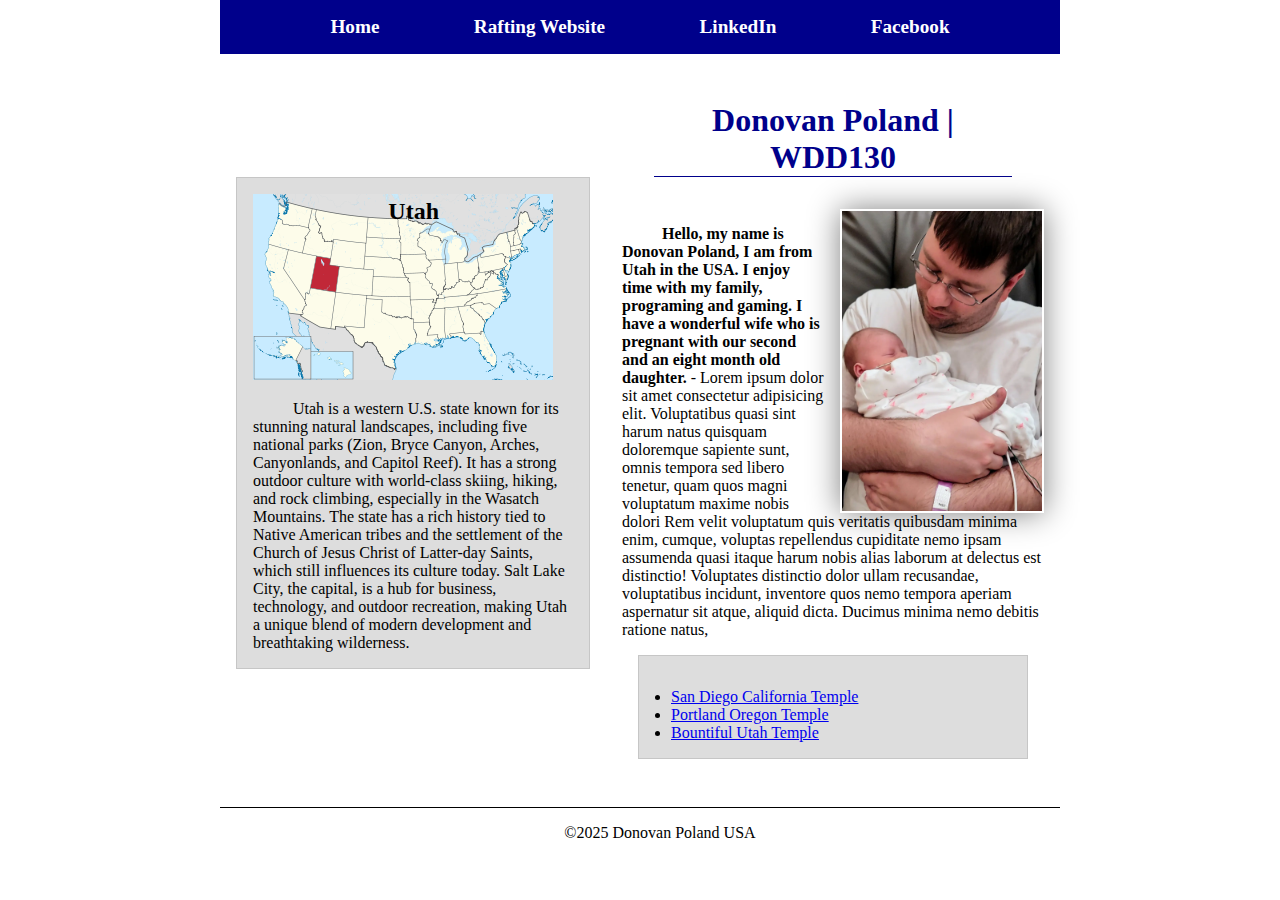
<file: index.html>
<!DOCTYPE html>
<html lang="en-US">
    <head>
        <meta charset="utf-8">
        <meta name="viewport" content="width=device-width,initial-scale=1.0">
        <title>Donovan Poland | WDD 130</title>
        <meta name="description" content="My name is Donovan, I am taking WDD130 and the purpose,
         of this page is to display my new found skills.">
        <meta name="author" content="Donovan Poland">
        <link rel="stylesheet" href="styles/styles.css">
    </head>
    <body>
        <header>
            <nav>
                <a href="#">Home</a>
                <a href="wwr/about.html">Rafting Website</a>
                <a href="https://linkedin.com" target="_blank">LinkedIn</a>
                <a href="https://facebook.com" target="_blank">Facebook</a>
            </nav>
        </header>
        <div class="grid">
            <main>
                <section>
                    <h1>Donovan Poland | WDD130</h1>
                    <img src="images/profile.webp" alt="Donovan Poland" width="200">
                    <p><strong>Hello, my name is Donovan Poland, I am from Utah in the USA. I enjoy time with my family, programing and gaming.
                    I have a wonderful wife who is pregnant with our second and an eight month old daughter.</strong> -
                    Lorem ipsum dolor sit amet consectetur adipisicing elit. Voluptatibus quasi sint harum natus quisquam doloremque sapiente sunt,
                    omnis tempora sed libero tenetur, quam quos magni voluptatum maxime nobis dolori
                    Rem velit voluptatum quis veritatis quibusdam minima enim, cumque, voluptas repellendus cupiditate nemo ipsam assumenda 
                    quasi itaque harum nobis alias laborum at delectus est distinctio! Voluptates distinctio dolor ullam recusandae,
                    voluptatibus incidunt, inventore quos nemo tempora aperiam aspernatur sit atque, aliquid dicta. Ducimus minima nemo debitis ratione natus,
                    </p>
                </section>
                <section>
                    <!-- placeholder for an h2 Favorite Utah Temples-->
                    <ul class="box indent">
                        <li>
                            <a href="https://www.churchofjesuschrist.org/temples/details/san-diego-california-temple?lang=eng" target="_blank">San Diego California Temple</a>
                        </li>
                        <li>
                            <a href="https://www.churchofjesuschrist.org/temples/details/portland-oregon-temple?lang=eng" target="_blank">Portland Oregon Temple</a>
                        </li>
                        <li>
                            <a href="https://www.churchofjesuschrist.org/temples/details/bountiful-utah-temple?lang=eng" target="_blank">Bountiful Utah Temple</a>
                        </li>
                    </ul>
                </section>
            </main>
            <aside class="box">
                <h2>Utah</h2>
                <img src="images/Utah_in_United_States.png" alt="Utah in the USA">
                <p>Utah is a western U.S. state known for its stunning natural landscapes, including five national parks (Zion, Bryce Canyon, Arches, Canyonlands, and Capitol Reef).
                    It has a strong outdoor culture with world-class skiing, hiking, and rock climbing, especially in the Wasatch Mountains.
                    The state has a rich history tied to Native American tribes and the settlement of the Church of Jesus Christ of Latter-day Saints, which still influences its culture today.
                    Salt Lake City, the capital, is a hub for business, technology, and outdoor recreation, making Utah a unique blend of modern development and breathtaking wilderness.
                </p>
            </aside>
        </div>
        <footer>
            <p>&copy;2025 Donovan Poland USA</p>
        </footer>
    </body>
    <!--Last edit 01/18/2025-->
</html>
</file>
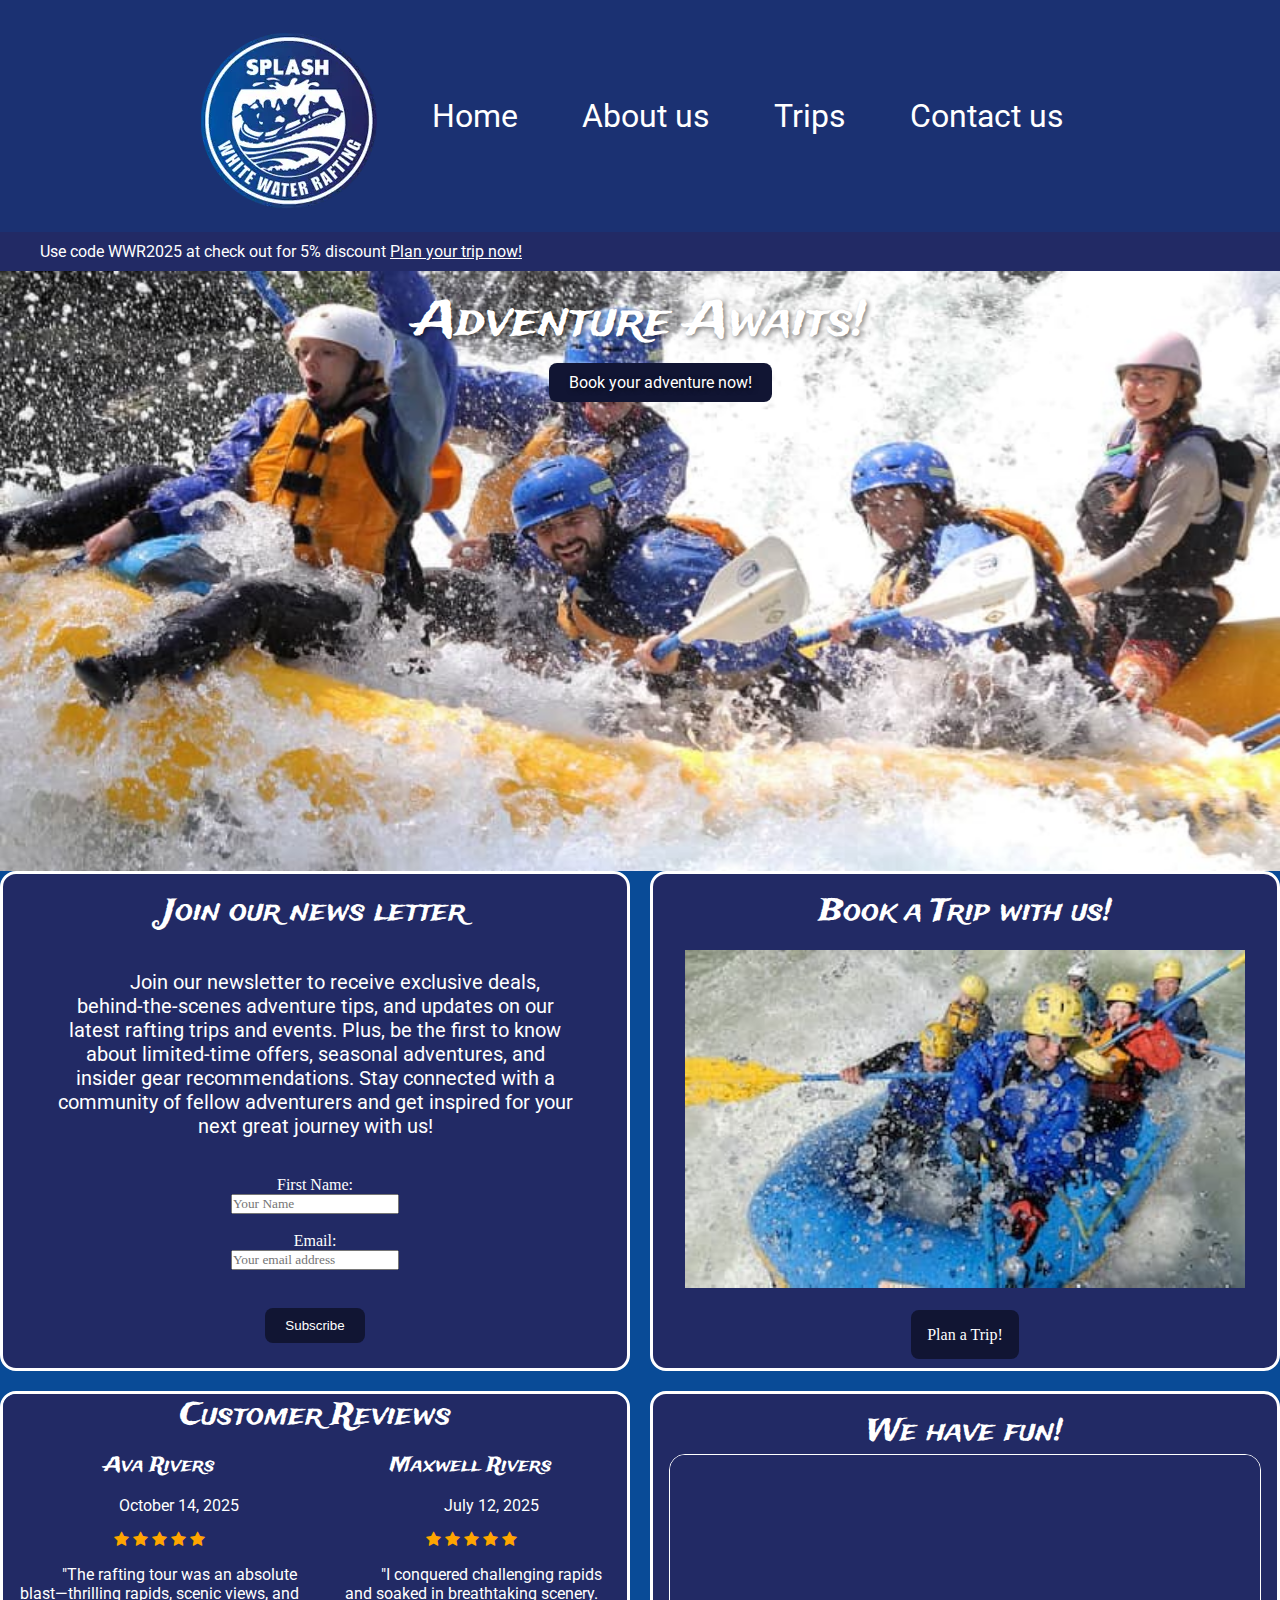
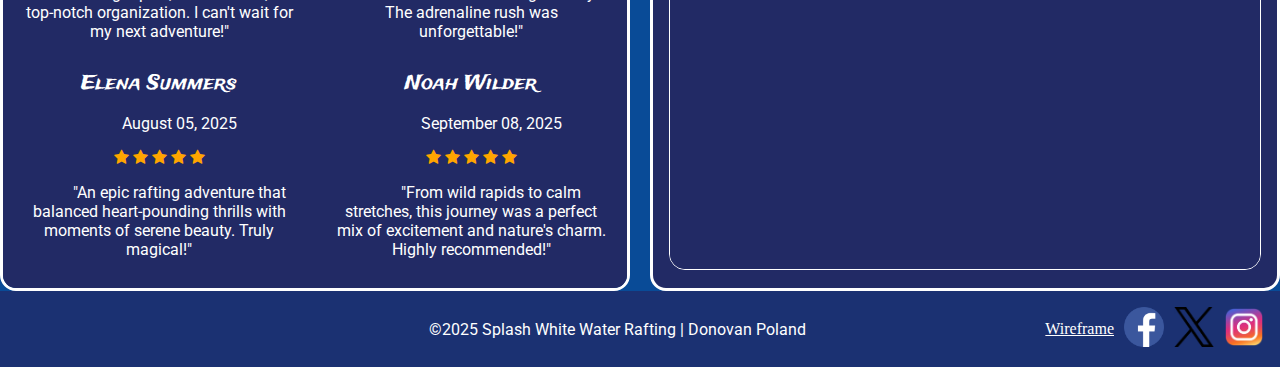
<file: wwr/index.html>
<!DOCTYPE html>
<html lang="en">
<head>
    <meta charset="UTF-8">
    <meta name="viewport" content="width=device-width, initial-scale=1.0">
    <link rel="preconnect" href="https://fonts.googleapis.com">
    <link rel="preconnect" href="https://fonts.gstatic.com" crossorigin>
    <link rel="stylesheet" href="https://cdnjs.cloudflare.com/ajax/libs/font-awesome/4.7.0/css/font-awesome.min.css">
    <link href="https://fonts.googleapis.com/css2?family=Roboto:ital,wght@0,100..900;1,100..900&family=Trade+Winds&display=swap" rel="stylesheet">
    <title>Home | &copy;Splash White Water Rafting</title>
    <meta name="description" content="Welcome to &copy;Splash White Water Rafting">
    <meta name="author" content="Donovan Poland">
    <link rel="stylesheet" href="styles/rafting.css">
</head>
<body>
    <header>
        <div class="navbar">
            <img src="images/z-splash.webp" alt="logo" class="logo">
            <nav>
                    <a href="index.html">Home</a>
                    <a href="about.html">About us</a>
                    <a href="trips.html">Trips</a>
                    <a href="contact.html">Contact us</a>
            </nav>
        </div> <!-- end navbar div-->
    </header>
    <main class="grid">
        <div class="banner">
            <p class="promotion">Use code WWR2025 at check out for 5% discount <a href="trips.html">Plan your trip now!</a></p>
        </div>
        <section class="hero">
            <h1>Adventure Awaits!</h1>
            <img src="images/home_hero.jpg" alt="Adventure Awaits">
            <p><a class="button" href="trips.html">Book your adventure now!</a></p>
        </section>
        <div class="grid2">
            <section class="news_letter">
                <h2>Join our news letter</h2>
                <form>
                    <p>Join our newsletter to receive exclusive deals, 
                        behind-the-scenes adventure tips, and updates on our latest 
                        rafting trips and events. Plus, be the first to know about 
                        limited-time offers, seasonal adventures, and insider gear 
                        recommendations. Stay connected with a community of fellow 
                        adventurers and get inspired for your next great journey with us!</p><br>
                    <label for="fullname">First Name:</label>
                    <input type="text" id="fullname" name="fullname" placeholder="Your Name"><br>
                    <label for="useremail">Email:</label>
                    <input type="email" id="useremail" name="useremail" placeholder="Your email address"><br>
                    <button type="submit">Subscribe</button>
                </form>
            </section>
            <section class="book_trip">
                <h2>Book a Trip with us!</h2> <!--Call to action-->
                <img src="images/trip.jpg" alt="img"><br><br>
                <a href="trips.html" class="button">Plan a Trip!</a>
            </section>
            <section class="reviews">
                <h2>Customer Reviews</h2>
                <article class="review">
                        <h3>Ava Rivers</h3>
                        <p>October 14, 2025</p>
                    <div class="stars">
                        <span class="fa fa-star checked"></span>
                        <span class="fa fa-star checked"></span>
                        <span class="fa fa-star checked"></span>
                        <span class="fa fa-star checked"></span>
                        <span class="fa fa-star checked"></span>
                    </div>
                    <p>"The rafting tour was an absolute blast—thrilling rapids, scenic views, 
                        and top-notch organization. I can't wait for my next adventure!"</p>
                </article>
                <article class="review">
                    <h3>Maxwell Rivers</h3>
                    <p>July 12, 2025</p>
                    <div class="stars">
                        <span class="fa fa-star checked"></span>
                        <span class="fa fa-star checked"></span>
                        <span class="fa fa-star checked"></span>
                        <span class="fa fa-star checked"></span>
                        <span class="fa fa-star checked"></span>
                    </div>
                    <p>"I conquered challenging rapids and soaked in breathtaking scenery. 
                        The adrenaline rush was unforgettable!"</p>
                </article>
                <article class="review">
                    <h3>Elena Summers</h3>
                    <p>August 05, 2025</p>
                    <div class="stars">
                        <span class="fa fa-star checked"></span>
                        <span class="fa fa-star checked"></span>
                        <span class="fa fa-star checked"></span>
                        <span class="fa fa-star checked"></span>
                        <span class="fa fa-star checked"></span>
                    </div>
                    <p>"An epic rafting adventure that balanced heart-pounding thrills with 
                        moments of serene beauty. Truly magical!"</p>
                </article>
                <article class="review">
                    <h3>Noah Wilder</h3>
                    <p>September 08, 2025</p>
                    <div class="stars">
                        <span class="fa fa-star checked"></span>
                        <span class="fa fa-star checked"></span>
                        <span class="fa fa-star checked"></span>
                        <span class="fa fa-star checked"></span>
                        <span class="fa fa-star checked"></span>
                    </div>
                    <p>"From wild rapids to calm stretches, this journey was a perfect mix
                         of excitement and nature's charm. Highly recommended!"</p>
                </article>
            </section>
            <section class="container">
                <h2>We have fun!</h2>
                <div class="slider-wrapper">
                    <div class="slider">
                        <img id="slide1" src="images/img1.jpg" alt="img1" >
                        <img id="slide2" src="images/img2.jpg" alt="img2" >
                        <img id="slide3" src="images/img3.jpg" alt="img3" >
                    </div>
                </div>
            </section>
        </div> <!--grid2 div end-->
    </main>
    <footer>
        <div class="footnav">
            <p>&copy;2025 Splash White Water Rafting | Donovan Poland</p>
            <div class="social-links">
                <a href="/wwr/images/home_wireframe.PNG" target=”_blank”>Wireframe</a>
                <a href="https://www.facebook.com"><img src="images/facebook_logo.webp" alt="Facebook"></a>
                <a href="https://www.x.com"><img src="images/x_logo.avif" alt="X"></a>
                <a href="https://www.instagram.com/"><img src="images/instagram_logo.webp" alt="Instagram"></a>
            </div> <!-- end social-links div-->
        </div> <!-- end footnav div-->    
    </footer>

</body>
</html>
</file>
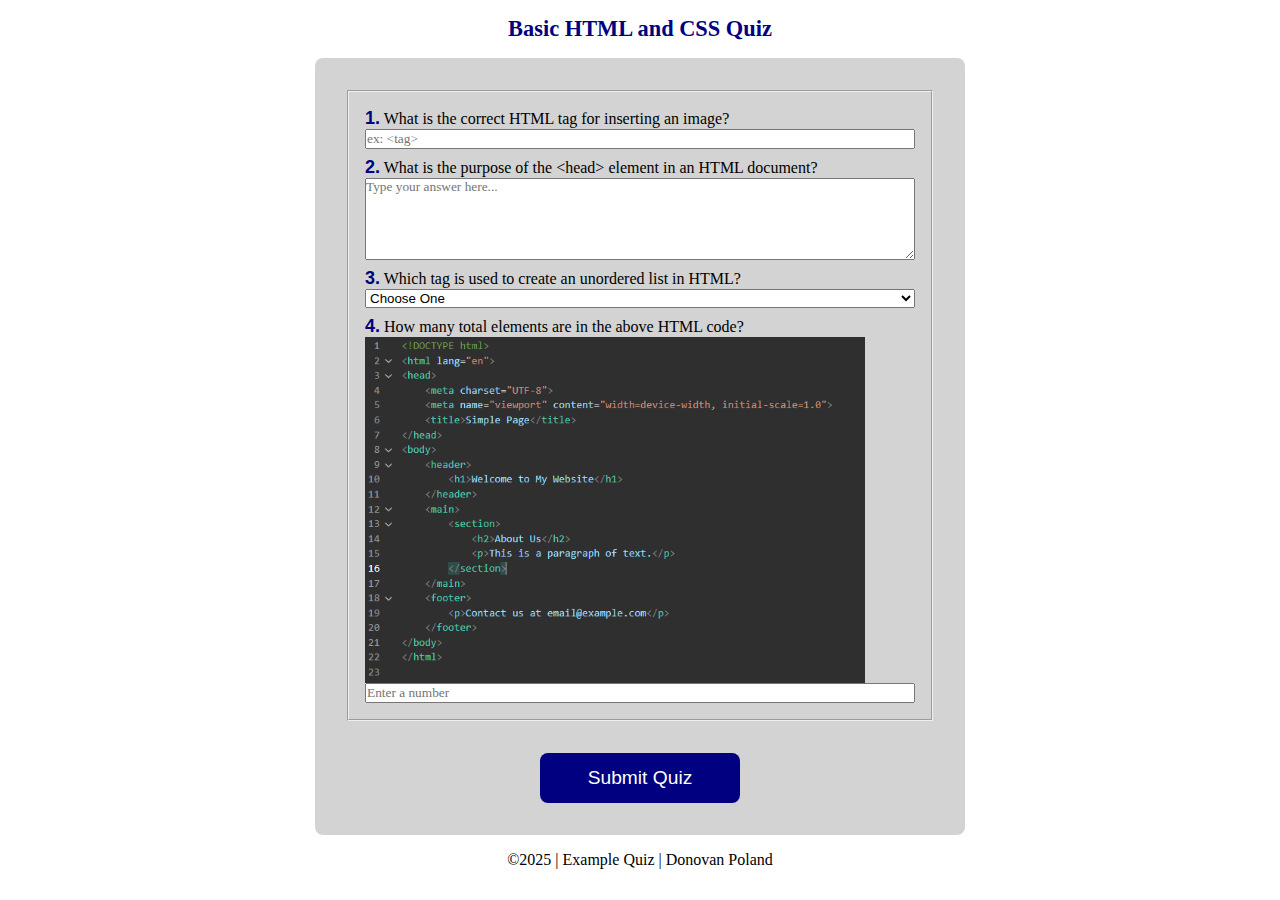
<file: quiz.html>
<!DOCTYPE html>
<html lang="en">
<head>
    <meta charset="UTF-8">
    <meta name="viewport" content="width=device-width, initial-scale=1.0">
    <title>Quiz Form | WDD 130</title>
    <meta name="description" content="">
    <meta name="author" content="Donovan Poland">
    <link rel="stylesheet" href="styles/quiz.css">
</head>
<body>
    <header>
        <h1>Basic HTML and CSS Quiz</h1>
    </header>
    <main>
        <form>
            <fieldset>
                    <div class="field-item">
                        <label for="q1"><strong>1.</strong> What is the correct HTML tag for inserting an image?</label>
                        <input type="text" id="q1" name="q1" placeholder="ex: &lt;tag&gt;">
                    </div>
                    <div class="field-item">
                        <label for="q2"><strong>2.</strong> What is the purpose of the &lt;head&gt; element in an HTML document?</label>
                        <textarea name="q2" id="q2" rows="5" placeholder="Type your answer here..."></textarea>
                    </div>
                    <div class="field-item">
                        <label for="q3"><strong>3.</strong> Which tag is used to create an unordered list in HTML?</label>
                        <select name="q3" id="q3">
                            <option value="" selected disabled>Choose One</option>
                            <option value="ol">&lt;ol&gt;</option>
                            <option value="ul">&lt;ul&gt;</option>
                            <option value="li">&lt;li&gt;</option>
                            <option value="list">&lt;list&gt;</option>
                        </select>
                    </div>
                    <div class="field-item">
                        <label for="q4"><strong>4.</strong> How many total elements are in the above HTML code?</label>
                        <img src="images/codesnip.PNG" alt="html code">
                        <input type="number" id="q4" name="q4" placeholder="Enter a number">
                    </div>
            </fieldset>
            <button type="submit">Submit Quiz</button>
        </form>

    </main>
    <footer>
        <p>&copy;2025 | Example Quiz | Donovan Poland</p>
    </footer>
    
</body>
</html>
</file>
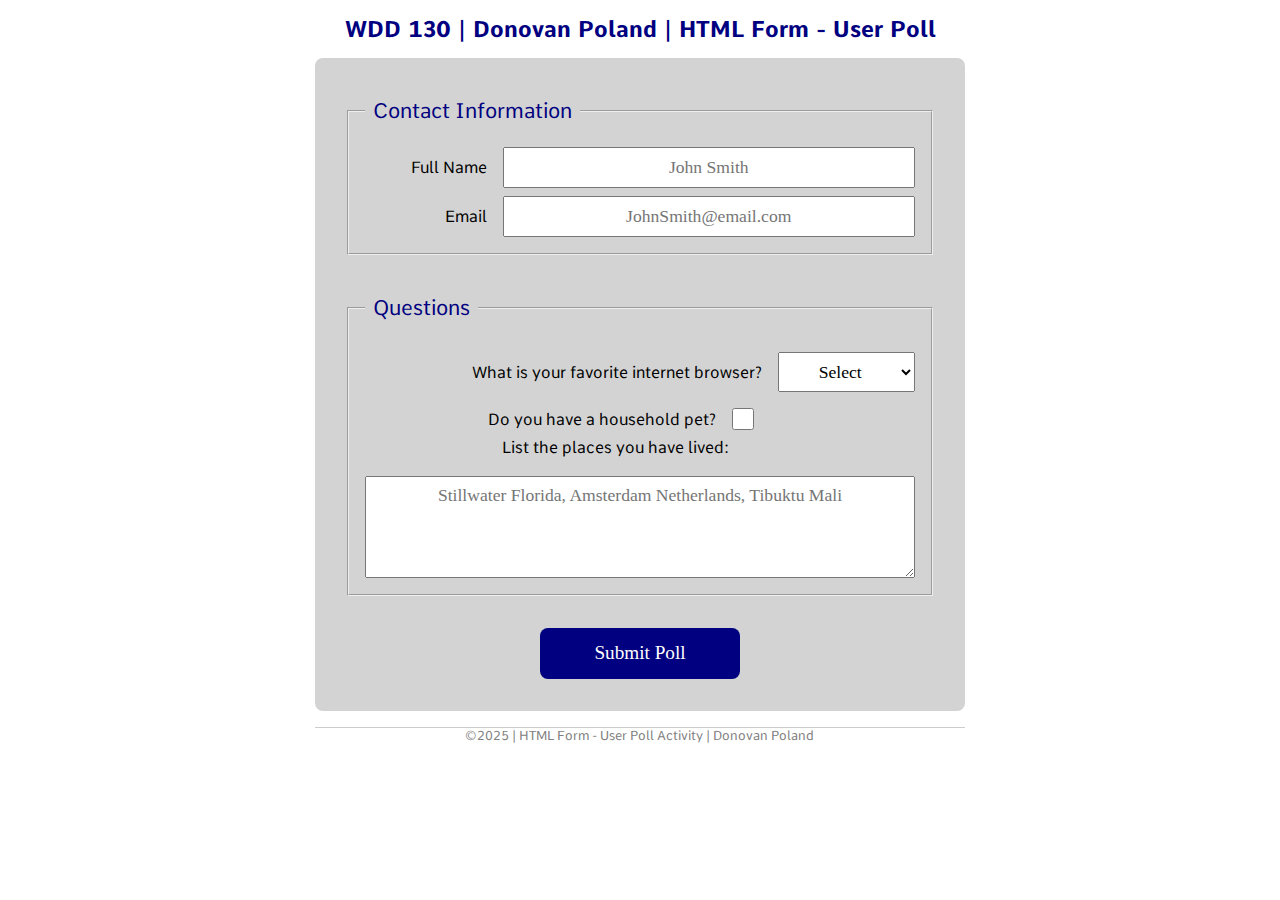
<file: week05/poll-form.html>
<!DOCTYPE html>
<html lang="en">
<head>
    <meta charset="UTF-8">
    <meta name="viewport" content="width=device-width, initial-scale=1.0">
    <link rel="preconnect" href="https://fonts.googleapis.com">
    <link rel="preconnect" href="https://fonts.gstatic.com" crossorigin>
    <link href="https://fonts.googleapis.com/css2?family=Comme:wght@100..900&display=swap" rel="stylesheet">
    <title>WDD 130 | HTML Form - User Poll</title>
        <meta name="description" content="">
        <meta name="author" content="Donovan Poland">
        <link rel="stylesheet" href="styles/styles.css">
</head>
<body>
    <header>
        <h1>WDD 130 | Donovan Poland | HTML Form - User Poll</h1>
    </header>
    <main>
        <form>
            <fieldset>
                <legend>Contact Information</legend>
                <div class="form-item column2">
                    <label for="fullname">Full Name</label>
                    <input type="text" id="fullname" name="fullname" placeholder="John Smith">
                </div>
                <div class="form-item column2">
                    <label for="useremail">Email</label>
                    <input type="text" id="useremail" name="useremail" placeholder="JohnSmith@email.com">
                </div>
            </fieldset>
            <fieldset>
                <legend>Questions</legend>
                <div class="form-item column1">
                    <label for="browser">What is your favorite internet browser?</label>
                    <select  id="browser" name="browser">
                        <option value="" selected disabled>Select</option>
                        <option value="chrome">Chrome</option>
                        <option value="firefox">Firefox</option>
                        <option value="safari">Safari</option>
                        <option value="edge">Edge</option>
                        <option value="brave">Brave</option>
                        <option value="other">Other</option>
                    </select>
                </div>
                <div class="form-item column3">
                    <label for="pet">Do you have a household pet?</label>
                    <input type="checkbox" id="pet" name="pet">
                </div>
                <div class="form-item column4">
                    <label for="feedback">List the places you have lived:</label><br>
                    <textarea name="feedback" id="feedback" rows="4" placeholder="Stillwater Florida, Amsterdam Netherlands, Tibuktu Mali"></textarea>
                </div>
            </fieldset>
            <button type="submit">Submit Poll</button>
        </form>
    </main>
    <footer>
        <p>&copy;2025 | HTML Form - User Poll Activity | Donovan Poland</p>
    </footer>
</body>
</html>
</file>
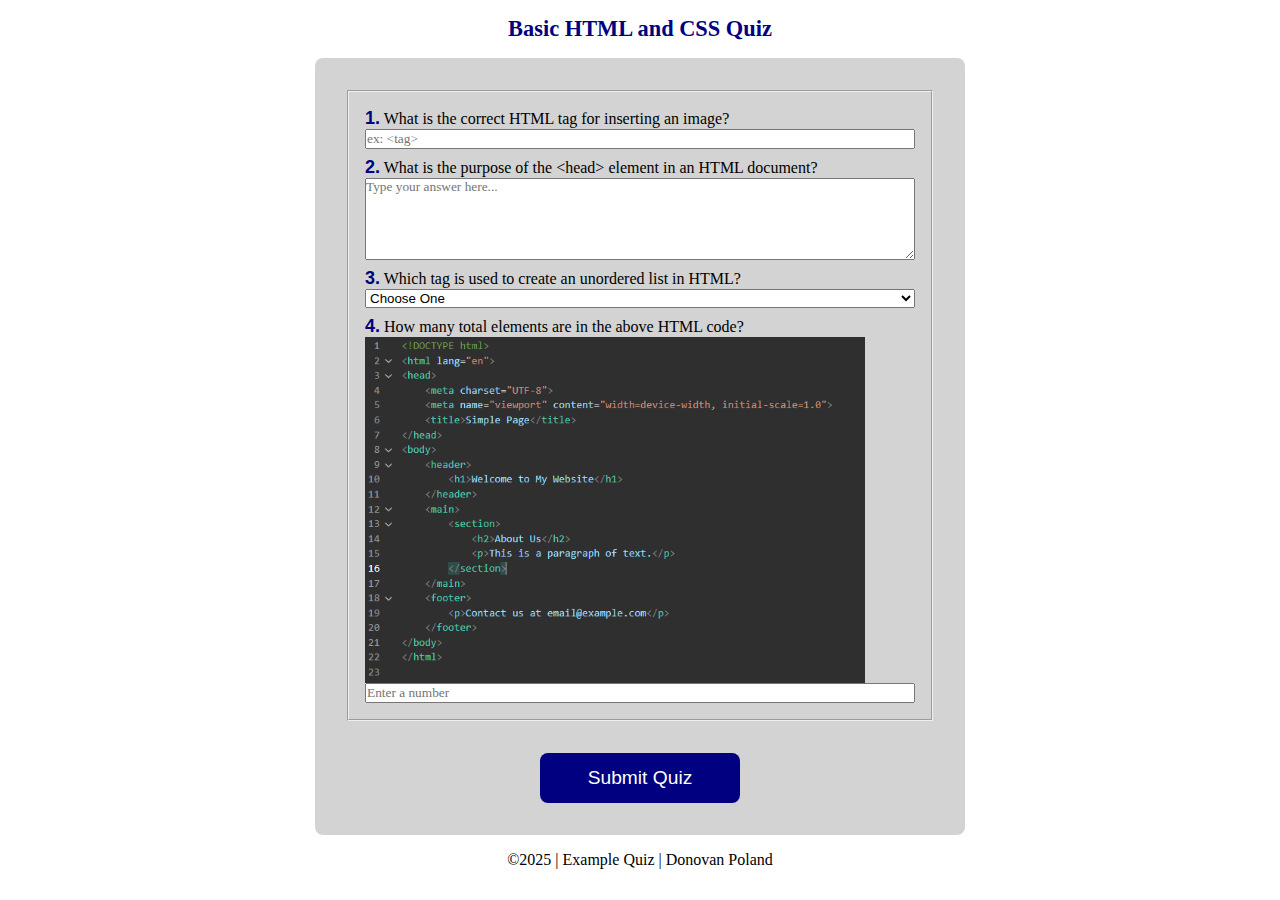
<file: week05/quiz.html>
<!DOCTYPE html>
<html lang="en">
<head>
    <meta charset="UTF-8">
    <meta name="viewport" content="width=device-width, initial-scale=1.0">
    <title>Quiz Form | WDD 130</title>
    <meta name="description" content="">
    <meta name="author" content="Donovan Poland">
    <link rel="stylesheet" href="styles/quiz.css">
</head>
<body>
    <header>
        <h1>Basic HTML and CSS Quiz</h1>
    </header>
    <main>
        <form>
            <fieldset>
                    <div class="field-item">
                        <label for="q1"><strong>1.</strong> What is the correct HTML tag for inserting an image?</label>
                        <input type="text" id="q1" name="q1" placeholder="ex: &lt;tag&gt">
                    </div>
                    <div class="field-item">
                        <label for="q2"><strong>2.</strong> What is the purpose of the &lt;head&gt; element in an HTML document?</label>
                        <textarea name="q2" id="q2" rows="5" placeholder="Type your answer here..."></textarea>
                    </div>
                    <div class="field-item">
                        <label for="q3"><strong>3.</strong> Which tag is used to create an unordered list in HTML?</label>
                        <select name="q3" id="q3">
                            <option value="" selected disabled>Choose One</option>
                            <option value="ol">&lt;ol&gt;</option>
                            <option value="ul">&lt;ul&gt;</option>
                            <option value="li">&lt;li&gt;</option>
                            <option value="list">&lt;list&gt;</option>
                        </select>
                    </div>
                    <div class="field-item">
                        <label for="q4"><strong>4.</strong> How many total elements are in the above HTML code?</label>
                        <img src="/week05/images/codesnip.PNG" alt="html code">
                        <input type="number" id="q4" name="q4" placeholder="Enter a number">
                    </div>
            </fieldset>
            <button type="submit">Submit Quiz</button>
        </form>

    </main>
    <footer>
        <p>&copy;2025 | Example Quiz | Donovan Poland</p>
    </footer>
    
</body>
</html>
</file>
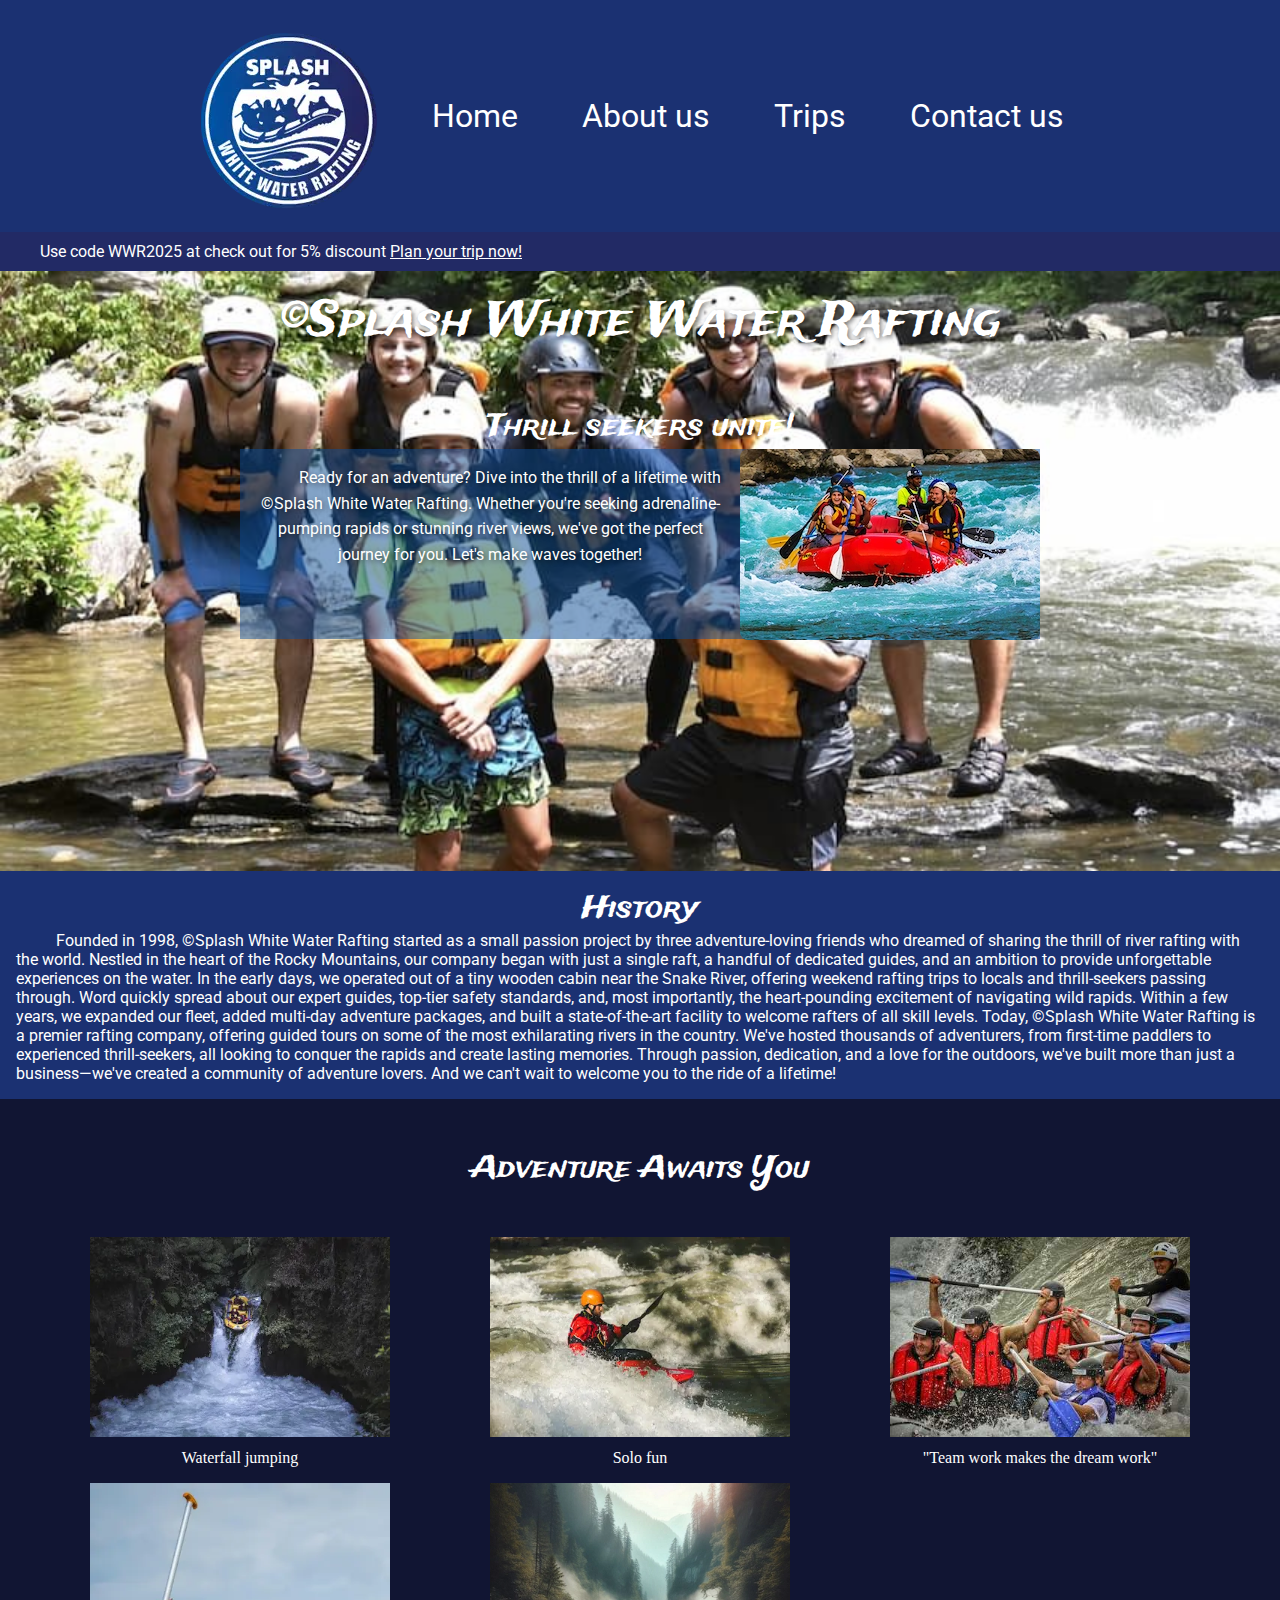
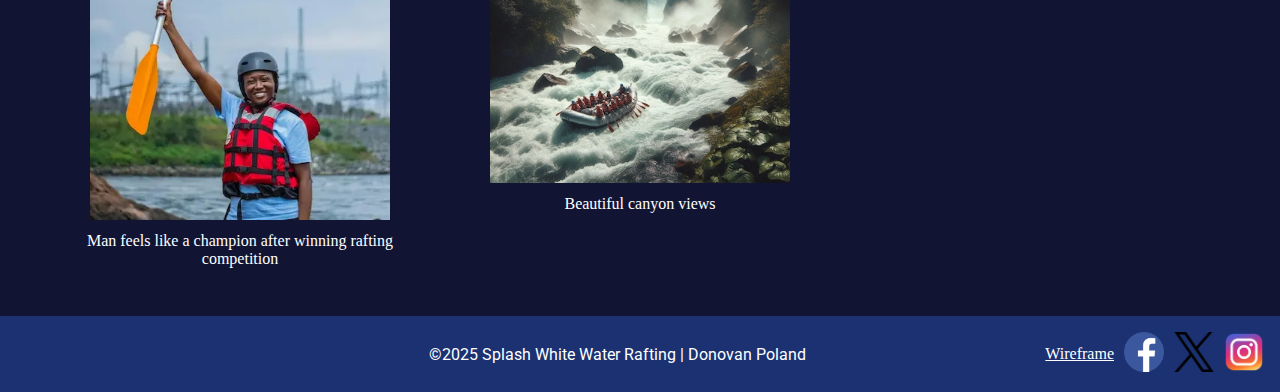
<file: wwr/about.html>
<!DOCTYPE html>
<html lang="en">
<head>
    <meta charset="UTF-8">
    <meta name="viewport" content="width=device-width, initial-scale=1.0">
    <link rel="preconnect" href="https://fonts.googleapis.com">
    <link rel="preconnect" href="https://fonts.gstatic.com" crossorigin>
    <link href="https://fonts.googleapis.com/css2?family=Roboto:ital,wght@0,100..900;1,100..900&family=Trade+Winds&display=swap" rel="stylesheet">
    <title>About Us | &copy;Splash White Water Rafting</title>
    <meta name="description" content="Learn more about us at Splash White Water Rafting.">
    <meta name="author" content="Donovan Poland">
    <link rel="stylesheet" href="styles/rafting.css">
</head>
<body>
    <header>
        <div class="navbar">
            <img src="images/z-splash.webp" alt="logo" class="logo">
            <nav>
                    <a href="index.html">Home</a>
                    <a href="about.html">About us</a>
                    <a href="trips.html">Trips</a>
                    <a href="contact.html">Contact us</a>
            </nav>
        </div> <!-- end navbar div-->
    </header>
    <main class="grid">
        <div class="banner">
            <p class="promotion">Use code WWR2025 at check out for 5% discount <a href="trips.html">Plan your trip now!</a></p>
        </div>
        <section class="hero">
            <h1>&copy;Splash White Water Rafting</h1>
            <img src="images/team_hero.jpg" alt="Happy Team">
            <article>
                    <h2>Thrill seekers unite!</h2>
                    <img src="images/happy_customer.webp" alt="A Happy customer">
                    <p>Ready for an adventure? Dive into the thrill of a lifetime with &copy;Splash White Water Rafting.
                        Whether you're seeking adrenaline-pumping rapids or stunning river views, we've got the perfect journey for you.
                        Let's make waves together!
                    </p>
            </article>
        </section> <!-- end hero div-->
        <section >
                <div class="history">
                <h2>History</h2>
                <p>Founded in 1998, &copy;Splash White Water Rafting started as a small passion project by three adventure-loving friends who dreamed of sharing the thrill of river rafting with the world. 
                    Nestled in the heart of the Rocky Mountains, our company began with just a single raft, a handful of dedicated guides, and an ambition to provide unforgettable experiences on the water.
                    In the early days, we operated out of a tiny wooden cabin near the Snake River, offering weekend rafting trips to locals and thrill-seekers passing through. 
                    Word quickly spread about our expert guides, top-tier safety standards, and, most importantly, the heart-pounding excitement of navigating wild rapids. 
                    Within a few years, we expanded our fleet, added multi-day adventure packages, and built a state-of-the-art facility to welcome rafters of all skill levels. 
                    Today, &copy;Splash White Water Rafting is a premier rafting company, offering guided tours on some of the most exhilarating rivers in the country.
                    We've hosted thousands of adventurers, from first-time paddlers to experienced thrill-seekers, all looking to conquer the rapids and create lasting memories.
                    Through passion, dedication, and a love for the outdoors, we've built more than just a business—we've created a community of adventure lovers.
                    And we can't wait to welcome you to the ride of a lifetime! 
                </p>
                </div> <!-- end history div-->
        </section>
        <section >
            <div class="adventure"> 
                <h2 class="adv_h2">Adventure Awaits You</h2>
                <figure class="adv_fig">
                    <img src="images/image1.webp" alt="Splash White Water Rafting">
                    <figcaption>Waterfall jumping</figcaption>
                </figure>
                <figure class="adv_fig">
                    <img src="images/image2.webp" alt="Splash White Water Rafting">
                    <figcaption>Solo fun</figcaption>
                </figure>
                <figure class="adv_fig">
                    <img src="images/image4.jpg" alt="Splash White Water Rafting">
                    <figcaption>"Team work makes the dream work"</figcaption>
                </figure>
                <figure class="adv_fig">
                    <img src="images/image3.webp" alt="Splash White Water Rafting">
                    <figcaption>Man feels like a champion after winning rafting competition</figcaption>
                </figure>
                <figure class="adv_fig">
                    <img src="images/image5.webp" alt="Splash White Water Rafting">
                    <figcaption>Beautiful canyon views</figcaption>
                </figure>
            </div> <!-- end adventure div-->
        </section>
    </main> <!-- end grid div-->
        <footer>
            <div class="footnav">
                <p>&copy;2025 Splash White Water Rafting | Donovan Poland</p>
                <div class="social-links">
                    <a href="/wwr/images/wireframe.PNG" target=”_blank”>Wireframe</a>
                    <a href="https://www.facebook.com"><img src="images/facebook_logo.webp" alt="Facebook"></a>
                    <a href="https://www.x.com"><img src="images/x_logo.avif" alt="X"></a>
                    <a href="https://www.instagram.com/"><img src="images/instagram_logo.webp" alt="Instagram"></a>
                </div> <!-- end social-links div-->
            </div> <!-- end footnav div-->    
        </footer>

</body>
</html>
</file>
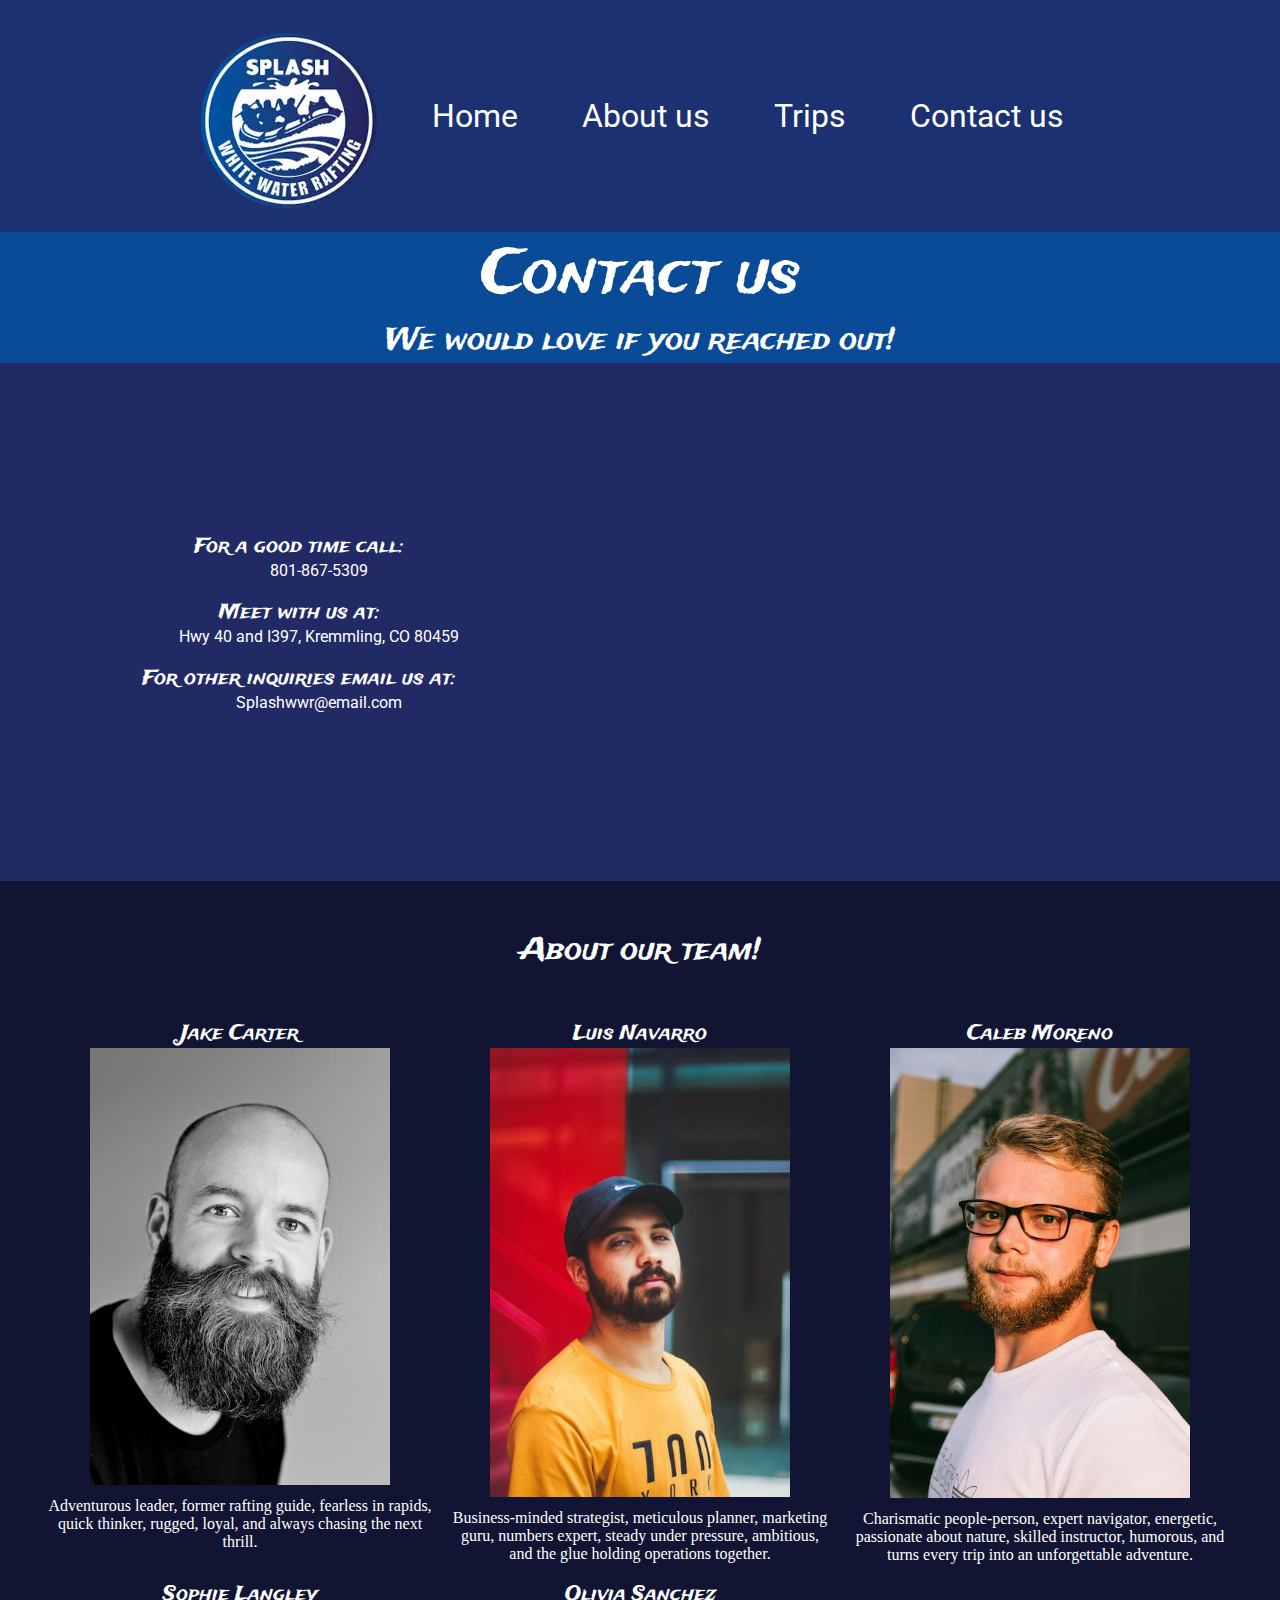
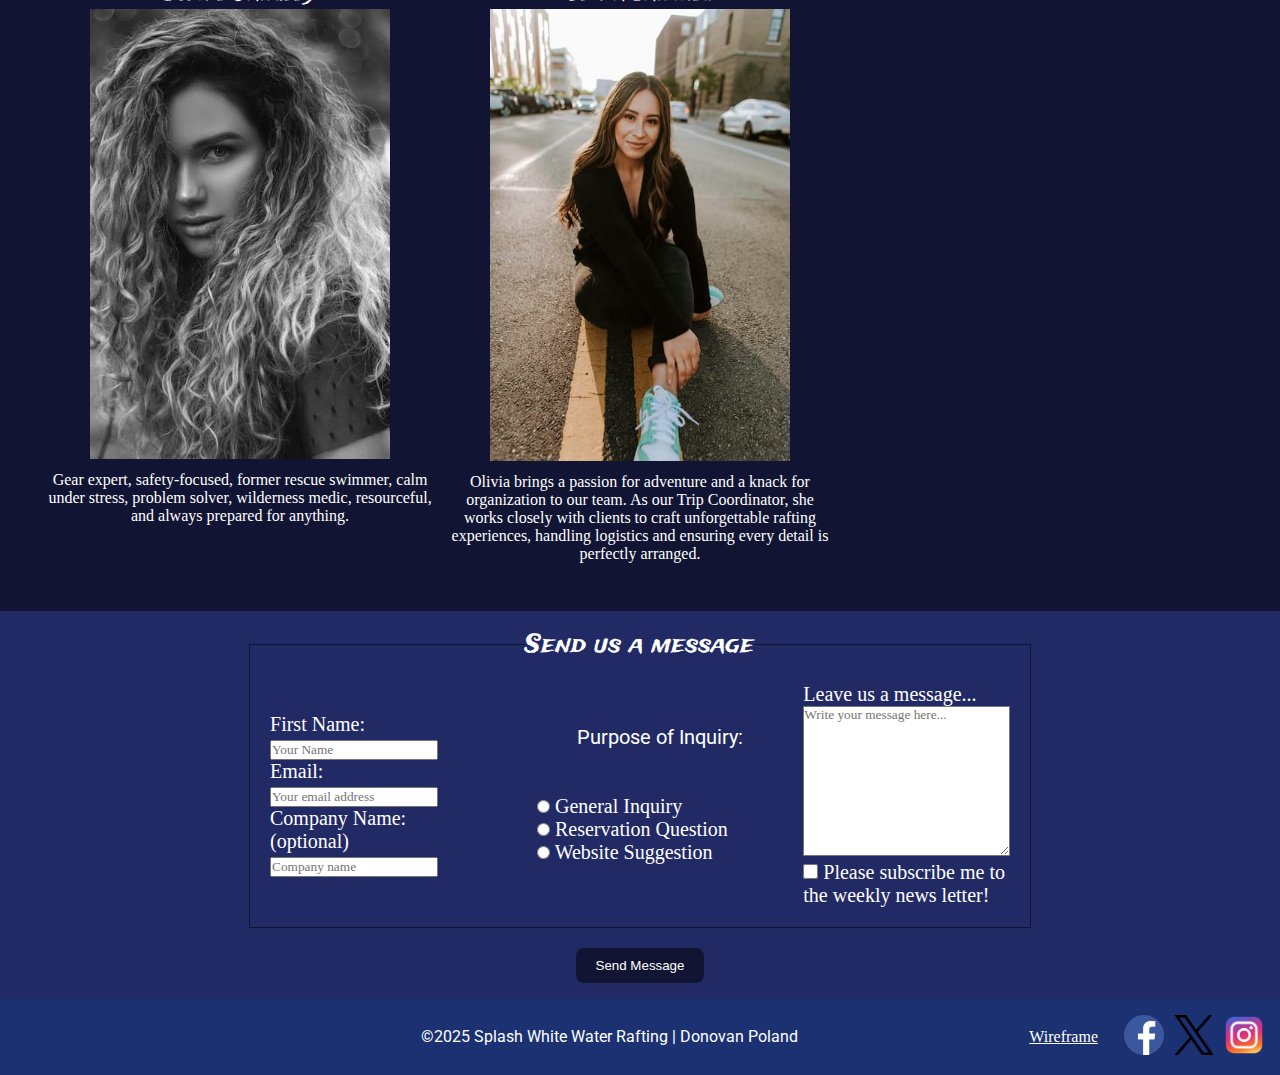
<file: wwr/contact.html>
<!DOCTYPE html>
<html lang="en">
<head>
    <meta charset="UTF-8">
    <meta name="viewport" content="width=device-width, initial-scale=1.0">
    <link rel="preconnect" href="https://fonts.googleapis.com">
    <link rel="preconnect" href="https://fonts.gstatic.com" crossorigin>
    <link href="https://fonts.googleapis.com/css2?family=Roboto:ital,wght@0,100..900;1,100..900&family=Trade+Winds&display=swap" rel="stylesheet">
    <title>Contact Us | &copy;Splash White Water Rafting</title>
    <meta name="description" content="Contact us to learn more about &copy;Splash White Water Rafting.">
    <meta name="author" content="Donovan Poland">
    <link rel="stylesheet" href="styles/rafting.css">
</head>
<body>
    <header>
        <div class="navbar">
            <img src="images/z-splash.webp" alt="logo" class="logo">
            <nav>
                    <a href="index.html">Home</a>
                    <a href="about.html">About us</a>
                    <a href="trips.html">Trips</a>
                    <a href="contact.html">Contact us</a>
            </nav>
        </div> <!-- end navbar div-->
    </header>
    <main class="grid">
        <h1>Contact us</h1>
            <section class="location">
                <h2>We would love if you reached out!</h2>
                <article class="contactus">
                    <div class="ourinfo">
                        <div>
                        <h3>For a good time call:</h3>
                        <p>801-867-5309</p><br>
                    </div>
                    <div>
                        <h3>Meet with us at:</h3>
                        <p>Hwy 40 and I397, Kremmling, CO 80459</p><br>
                    </div>
                    <div>
                        <h3>For other inquiries email us at: </h3>
                        <p>Splashwwr@email.com</p>
                    </div>
                    </div> <!--End our info dif-->
                    <div class="map">
                        <iframe src="https://www.google.com/maps/embed?pb=!1m14!1m12!1m3!1d2875.406579226715!2d-106.34772896946644!3d40.04999950107229!2m3!1f0!2f0!3f0!3m2!1i1024!2i768!4f13.1!5e0!3m2!1sen!2sus!4v1739771927620!5m2!1sen!2sus"
                        allowfullscreen="" loading="lazy" referrerpolicy="no-referrer-when-downgrade"></iframe>
                    </div> <!--End map div-->
                </article> <!--End contactus article-->
            </section>
            <section>
                <div class="team">
                    <h2 class="team_h2">About our team!</h2>
                    <figure class="teamfig">
                        <h3>Jake Carter</h3>
                        <img src="images/jake_carter.jpg" alt="Jake Carter">
                        <figcaption>Adventurous leader, former rafting guide, 
                            fearless in rapids, quick thinker, rugged, loyal, 
                            and always chasing the next thrill.</figcaption>
                    </figure>
                    <figure class="teamfig">
                        <h3>Luis Navarro</h3>
                        <img src="images/luis_navarro.jpg" alt="Luis Navarro">
                        <figcaption>Business-minded strategist, meticulous planner,
                            marketing guru, numbers expert, steady under pressure,
                            ambitious, and the glue holding operations together.</figcaption>
                    </figure >
                    <figure class="teamfig">
                        <h3>Caleb Moreno</h3>
                        <img src="images/caleb_moreno.jpg" alt="Caleb Moreno">
                        <figcaption>Charismatic people-person, expert navigator,
                            energetic, passionate about nature, skilled instructor,
                            humorous, and turns every trip into an unforgettable adventure.</figcaption>
                    </figure>
                    <figure class="teamfig">
                        <h3>Sophie Langley</h3>
                        <img src="images/sophie_langley.jpg" alt="Sophie Langley">
                        <figcaption>Gear expert, safety-focused, former rescue swimmer,
                            calm under stress, problem solver, wilderness medic,
                            resourceful, and always prepared for anything.
                        </figcaption>
                    </figure>
                    <figure class="teamfig">
                        <h3>Olivia Sanchez</h3>
                        <img src="images/olivia-sanchez.jpg" alt="Olivia Sanchez">
                        <figcaption>Olivia brings a passion for adventure and a knack 
                            for organization to our team. As our Trip Coordinator, she works
                             closely with clients to craft unforgettable rafting experiences, 
                             handling logistics and ensuring every detail is perfectly arranged.
                        </figcaption>
                    </figure>
                </div> <!--End theteam div-->
            </section> 
            <form>
                    <fieldset class="formgrid">
                        <legend>Send us a message</legend>
                        <div class="userinfo">
                            <label for="fullname">First Name:</label>
                            <input type="text" id="fullname" name="fullname" placeholder="Your Name"><br>
                            <label for="useremail">Email:</label>
                            <input type="email" id="useremail" name="useremail" placeholder="Your email address"><br>
                            <label for="companyname">Company Name: (optional)</label>
                            <input type="text" id="companyname" name="companyname" placeholder="Company name">
                        </div><!--End userinfo div-->
                        <div class="purpose">
                            <p>Purpose of Inquiry:</p><br><br>
                            
                            <input type="radio" name="purpose" value="general" id="general">
                            <label for="general">General Inquiry</label><br>
                            
                            
                            <input type="radio" name="purpose" value="reservation" id="reservation">
                            <label for="reservation">Reservation Question</label><br>
                            

                            <input type="radio" name="purpose" value="webdev" id="webdev">
                            <label for="webdev">Website Suggestion</label>
                            
                            
                        </div> <!--End purpose div-->
                        <div class="message">
                            <label for="message">Leave us a message...</label>
                            <textarea id="message" name="message" placeholder="Write your message here..."></textarea>
                            <input type="checkbox" id="subscribe" name="subscribe">
                            <label for="subscribe">Please subscribe me to the weekly news letter!</label>  
                        </div><!--End message div-->
                    </fieldset>
                    <button type="submit">Send Message</button>
            </form> <!--End formgrid div-->
    </main>
        <footer>
            <div class="footnav">
                <p>&copy;2025 Splash White Water Rafting | Donovan Poland</p>
                <a href="/wwr/images/wireframe_contact.PNG" target=”_blank”>Wireframe</a>
                <div class="social-links">
                    <a href="https://www.facebook.com"><img src="images/facebook_logo.webp" alt="Facebook"></a>
                    <a href="https://www.x.com"><img src="images/x_logo.avif" alt="X"></a>
                    <a href="https://www.instagram.com/"><img src="images/instagram_logo.webp" alt="Instagram"></a>
                </div> <!-- end social-links div-->
            </div> <!-- end footnav div-->    
        </footer>

</body>
</html>
</file>
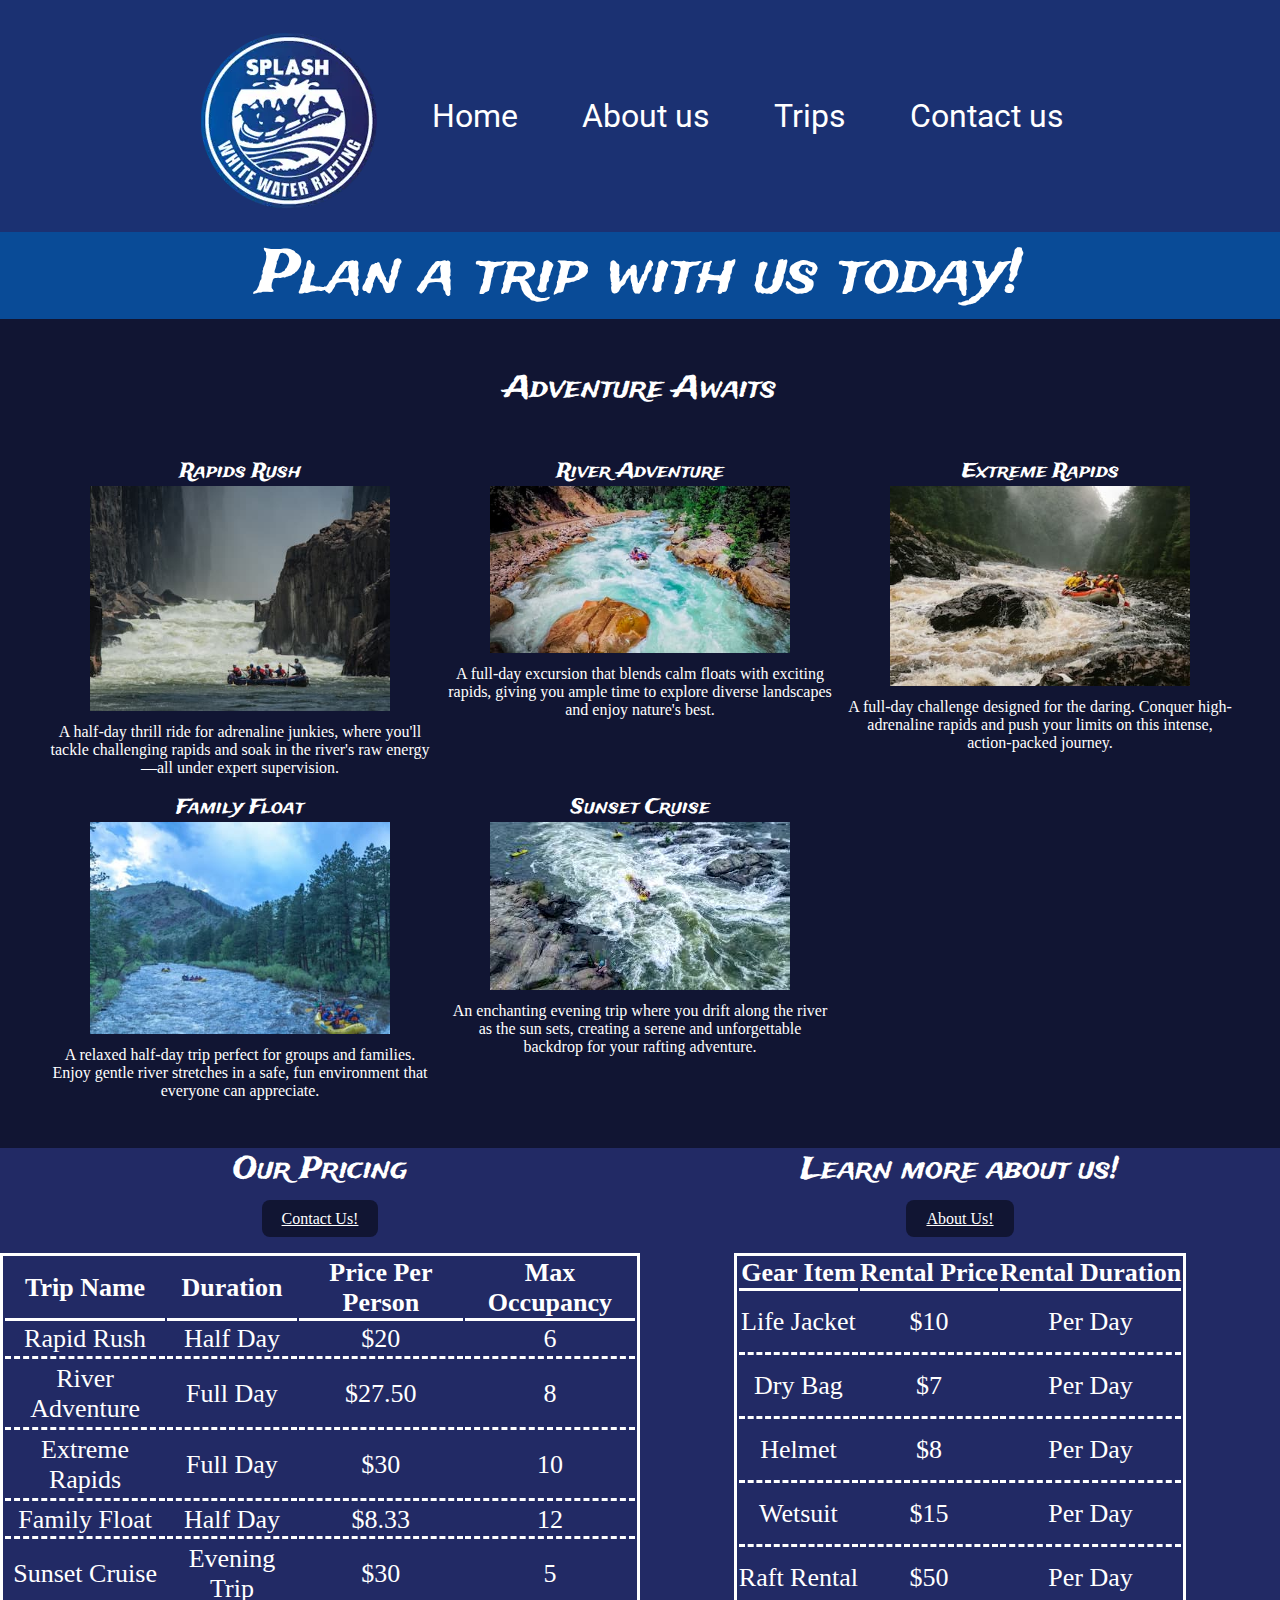
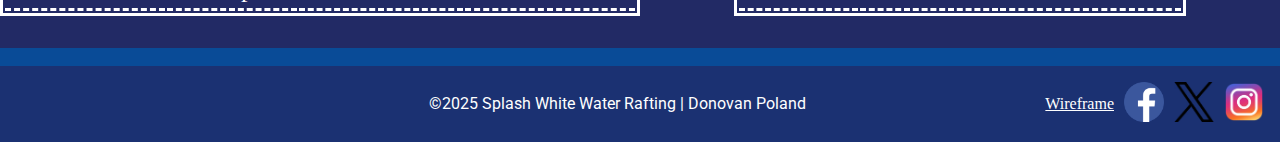
<file: wwr/trips.html>
<!DOCTYPE html>
<html lang="en">
<head>
    <meta charset="UTF-8">
    <meta name="viewport" content="width=device-width, initial-scale=1.0">
    <link rel="preconnect" href="https://fonts.googleapis.com">
    <link rel="preconnect" href="https://fonts.gstatic.com" crossorigin>
    <link href="https://fonts.googleapis.com/css2?family=Roboto:ital,wght@0,100..900;1,100..900&family=Trade+Winds&display=swap" rel="stylesheet">
    <title>Trips | &copy;Splash White Water Rafting</title>
    <meta name="description" content="Plan your adventure now with &copy;Splash White Water Rafting.">
    <meta name="author" content="Donovan Poland">
    <link rel="stylesheet" href="styles/rafting.css">
</head>
<body>
    <header>
        <div class="navbar">
            <img src="images/z-splash.webp" alt="logo" class="logo">
            <nav>
                    <a href="index.html">Home</a>
                    <a href="about.html">About us</a>
                    <a href="trips.html">Trips</a>
                    <a href="contact.html">Contact us</a>
            </nav>
        </div> <!-- end navbar div-->
    </header>
    <main>
        <h1>Plan a trip with us today!</h1>
        <section class="adventure">
            <h2 class="adv_h2">Adventure Awaits</h2>
            <figure class="adv_fig">
                <h3>Rapids Rush</h3>
                <img src="images/trip1.jpg" alt="Rapids Rush Trip">
                <figcaption>A half-day thrill ride for adrenaline junkies, where you'll tackle 
                  challenging rapids and soak in the river's raw 
                  energy—all under expert supervision.</figcaption>
            </figure>
            <figure class="adv_fig">
                <h3>River Adventure</h3>
                <img src="images/trip4.jpg" alt="River Adventure Trip">
                <figcaption>A full-day excursion that blends calm floats with exciting rapids, 
                  giving you ample time to explore diverse landscapes and 
                  enjoy nature's best.</figcaption>
            </figure>
            <figure class="adv_fig">
                <h3>Extreme Rapids</h3>
                <img src="images/trip3.jpg" alt="Extreme Rapids Trip">
                <figcaption>A full-day challenge designed for the daring. 
                  Conquer high-adrenaline rapids and push your limits on this intense, 
                  action-packed journey.</figcaption>
            </figure>
            <figure class="adv_fig">
                <h3>Family Float</h3>
                <img src="images/trip2.jpg" alt="Family Float Trip">
                <figcaption>A relaxed half-day trip perfect for groups and families.
                   Enjoy gentle river stretches in a safe, fun environment that 
                   everyone can appreciate.</figcaption>
            </figure>
            <figure class="adv_fig">
                <h3>Sunset Cruise</h3>
                <img src="images/trip5.jpeg" alt="Sunset Cruise Trip">
                <figcaption>An enchanting evening trip where you drift along the 
                  river as the sun sets, creating a serene and unforgettable backdrop
                   for your rafting adventure.</figcaption>
            </figure>
        </section>
        <section class="price-table">
          <div>
            <h2>Our Pricing</h2><br>
            <a href="contact.html" class="button">Contact Us!</a>
          </div>
          <div>
            <h2>Learn more about us!</h2><br>
            <a href="about.html" class="button">About Us!</a>
          </div>
            <table>
              <thead>
                <tr>
                  <th>Trip Name</th>
                  <th>Duration</th>
                  <th>Price Per Person</th>
                  <th>Max Occupancy</th>
                </tr>
              </thead>
              <tbody>
                <tr>
                  <td>Rapid Rush</td>
                  <td>Half Day</td>
                  <td>$20</td>
                  <td>6</td>
                </tr>
                <tr>
                  <td>River Adventure</td>
                  <td>Full Day</td>
                  <td>$27.50</td>
                  <td>8</td>
                </tr>
                <tr>
                  <td>Extreme Rapids</td>
                  <td>Full Day</td>
                  <td>$30</td>
                  <td>10</td>
                </tr>
                <tr>
                  <td>Family Float</td>
                  <td>Half Day</td>
                  <td>$8.33</td>
                  <td>12</td>
                </tr>
                <tr>
                  <td>Sunset Cruise</td>
                  <td>Evening Trip</td>
                  <td>$30</td>
                  <td>5</td>
                </tr>
              </tbody>
            </table>
            <table>
              <thead>
                <tr>
                  <th>Gear Item</th>
                  <th>Rental Price</th>
                  <th>Rental Duration</th>
                </tr>
              </thead>
              <tbody>
                <tr>
                  <td>Life Jacket</td>
                  <td>$10</td>
                  <td>Per Day</td>
                </tr>
                <tr>
                  <td>Dry Bag</td>
                  <td>$7</td>
                  <td>Per Day</td>
                </tr>
                <tr>
                  <td>Helmet</td>
                  <td>$8</td>
                  <td>Per Day</td>
                </tr>
                <tr>
                  <td>Wetsuit</td>
                  <td>$15</td>
                  <td>Per Day</td>
                </tr>
                <tr>
                  <td>Raft Rental</td>
                  <td>$50</td>
                  <td>Per Day</td>
                </tr>
              </tbody>
            </table>
        </section><br>
        
    </main>
    <footer>
        <div class="footnav">
            <p>&copy;2025 Splash White Water Rafting | Donovan Poland</p>
            <div class="social-links">
                <a href="/wwr/images/trip_wireframe.PNG" target=”_blank”>Wireframe</a>
                <a href="https://www.facebook.com"><img src="images/facebook_logo.webp" alt="Facebook"></a>
                <a href="https://www.x.com"><img src="images/x_logo.avif" alt="X"></a>
                <a href="https://www.instagram.com/"><img src="images/instagram_logo.webp" alt="Instagram"></a>
            </div> <!-- end social-links div-->
        </div> <!-- end footnav div-->    
    </footer>

</body>
</html>
</file>
<file: styles/styles.css>
:root {
    --tc-color: white;
    --bg-background-color: darkblue;
}

*{
    margin: 0;
    padding: 0;
}

header, footer, .grid{
    max-width: 840px;
    margin: 0 auto;
}

/* header */

nav {
    display: flex;
    justify-content: space-evenly;
    background-color: var(--bg-background-color);
    padding: 1rem;
}

nav a {
    display: block;
    color: var(--tc-color);
    text-decoration: none;
    font-size: 1.2rem;
    font-weight: 700;
}

.grid {
    display: grid;
    align-items: center;
}

main {
    grid-column: 2/3;
    margin: 1rem;
}

h1 {
    color: var(--bg-background-color);
    border-bottom: 1px solid var(--bg-background-color) ;
    text-align: center;
    margin: 1em;

}

p {
    padding-top: 1em;
    width: 100%;
    height: auto;
    text-indent: 40px;
}

main img {
    padding-top: 1em;
    width: 200px;
    height: auto;
    float: right;
    margin: 0 0 0 1rem;
    padding: 2px;
    box-shadow: 0 0 30px grey;
}

section {
    position: relative;
}

section h2 {
    position: absolute;
    padding-left: 80px;
}

aside{
    width: 20rem;
    position: relative;
    grid-column: 1/2;
    grid-row: 1/2;
}

aside h2 {
    position: absolute;
    top: 20px;
    left: 43%;

}

aside img {
    width: 300px;
    height: auto;
    
}

 footer{
    margin-top: 1em;
    border-top: 1px solid #000;
    text-align: center;
 }

 /* Class Selectors */

 .box {
    margin: 1rem;
    border: 1px solid rgb(0 0 0 / 0.1);
    padding: 1rem;
    background-color: #ddd;
    color: #000;
 }

.indent {
    padding: 2em 2em 1em 2em;
}
</file>
<file: wwr/styles/rafting.css>
:root {
    --primary-color: #094B97;
    --secondary-color:#1B3172;
    --accent1: #222A65;
    --accent2: #111533;
    --max_w: 2000px
}

* {
    margin: 0 auto;
    padding: 0;
    box-sizing: border-box;
    color: white;
}

body {
    background-color: var(--primary-color);
}

.grid {
    display: grid;
    grid-template-columns: 1fr;
    width: 100%;
    /* max-width: var(--max_w); */
}

h1, h2, h3, h4, h5, h6 {
    font-family: "Trade Winds", serif;
    font-weight: 400;
    font-style: normal;
    text-align: center;
  }

h1 {
    font-size: 60px;
}

h2 {
    font-size: 30px;
}

h3 {
    font-size: 20px;
}

p {
    font-family: "Roboto", serif;
    font-weight: 400;
    font-style: normal;
    text-indent: 40px;
}

/* header */

header {
    display: grid;
    place-items: center;
    background-color: var(--secondary-color);
    padding: 1rem;
    max-width: var(--max_w);
}

.navbar {
    display: flex;
    align-items: center;
    flex-wrap: wrap;
    justify-content: center;
    gap: 1rem;
}

.logo {
    width: 200px;
    height: auto;
}

nav {
    display: flex;
    flex-wrap: wrap;
    justify-content: center;
	font-family: "Roboto", serif;
}

nav a {
    text-align: center;
    text-decoration: none;
    font-size: 2em;
    padding: 1em;
}

/* main */
/* Hero */

.banner {
    overflow: hidden;
    background: var(--accent1);
    padding: 10px 0;
    position: relative;
    width: 100%;
}

.promotion {
    white-space: nowrap;
    display: inline-block;
    color: white;
    font-size: 1em;
    animation: scrollBanner 20s linear infinite;
    max-width: var(--max_w);
}

@keyframes scrollBanner {
    0% {
      transform: translateX(100vw);
    }
    100% {
      transform: translateX(-100%);
    }
}

.hero {
    position: relative;
    height: 600px;
    text-align: center;
    clear: both;
    width: 100%;
}

.hero img {
    position: absolute;
    top: 0;
    left: 0;
    max-width: var(--max_w);
    width: 100%;
    height: 100%;
    /* object-fit: cover; */
    z-index: -1;
}

.hero h1{
    margin: 0;
    padding: 1rem 0;
    font-size: 3rem;
    text-shadow: 2px 2px 5px rgba(0, 0, 0, 0.5);
}

.hero p {
    text-shadow: 2px 2px 5px rgba(0, 0, 0, 0.5);
}

.hero article {
    max-width: 800px;
    margin: 2rem auto 0;
    text-align: justify;
}

.hero article img {
    position: relative;
    width: 300px;
    height: auto;
    float: right;
    margin: 0 0 1rem 1rem;
    border-radius: 8px;
    z-index: 1;
}

.hero article p {
    padding: 1em;
    background-color: rgba(9,75,151, 0.5);
    line-height: 1.6;
    height: 190px;
    text-align: center;
}

.hero a {
    text-decoration: none;
}

/* main */
/* Contact us */
.location {
    display: grid;
}

.contactus {
    display: flex;
    justify-content: space-between;
    align-items: center;
    width: 100%;
    margin: auto;
    gap: 20px;
    background-color: var(--accent1);
}

.ourinfo {
    flex: 1;
        text-align: center;
        display: flex;
        flex-direction: column;
        align-items: center;
}

.map {
    flex: 1;
    padding: 2em;
}

iframe {
    width: 100%;
    height: 450px;
    border: 0;
}


/* main */
/* Sections */

section {
    width: 100%;
}

.history {
    background-color: var(--secondary-color);
    gap: 1rem;
    padding: 1rem;
}
.adv_h2, .team_h2{
    grid-column: 1 / -1;
    text-align: center;
    padding-bottom: 1em;
}

.adventure, .team {
    display: grid;
    background-color: var(--accent2);
    padding: 3rem;
    grid-template-columns: repeat(auto-fill, minmax(300px, 1fr));
    gap: 1rem;
    text-align: center;
}

.adventure img, .team img{
    width: 300px;
    height: auto;
    transition: transform 0.4s ease-in-out, box-shadow 1s ease-in-out;;
}

.adv_fig, .teamfig{
    display: inline-block;
    text-align: center;
    transition: transform 0.3s ease-in-out, box-shadow 0.3s ease-in-out;
}

.adv_fig:hover, .teamfig:hover{
    transform: scale(1.2);
    box-shadow: 0 10px 20px rgba(0, 0, 0, 0.3);
}
.book_trip {
    text-align: center;
    padding: 1em;
    background-color: var(--accent1);
    border: solid white;
    border-radius: 16px;
}

.book_trip img, .book_trip a{
    width: 100%;
    max-width: var(--max_w);
    height: 80%;
    text-decoration: none;
    object-fit: cover;
    padding: 1em;
}

figcaption {
    margin-top: 8px;
}

.grid2 {
    display: grid;
    grid-template-columns: repeat(2, 1fr);
    grid-auto-rows: 500px;
    gap: 20px;
    max-width: var(--max_w);
    margin: auto;
  }

.grid2 div {
    background-color: var(--accent1);
    /* padding: 20px; */
    text-align: center;
}

.news_letter {
    border: solid white;
    border-radius: 16px;
    height: 500px;
    background-color: var(--accent1);
    padding: 1em;
    text-align: center;
}

.news_letter p {
    font-size: 20px;
    padding: 1em;
}


.reviews{
    display: grid;
    grid-template-columns: 1fr 1fr;
    text-align: center;
    border: solid white;
    border-radius: 16px;
    overflow: hidden;
}

.reviews > h2 {
    grid-column: 1 / -1;
    background-color: var(--accent1);
    width: 100%;
  }

.review {
    background-color: var(--accent1);
    display: flex;
    flex-direction: column;
}

.checked {
    color: orange;
}

.review p{
    padding: 1rem;
}

.container {
    border: solid white;
    border-radius: 16px;
    background-color: var(--accent1);
    width: 100%;
    height: 100%;
    overflow: hidden;
    padding: 1em;
}

.slider-wrapper {
    position: relative;
    width: 100%;
    height: 90%;
    overflow: hidden;
    margin: 0 auto;
    border: solid white 1px;
    border-radius: 16px;
}

.slider{
    position: relative;
    width: 100%;
    height: 100%;
}

.slider img {
    top: 0;
    left: 0;
    position: absolute;
    width: 100%;
    height: 100%;
    object-fit: cover;
    /* Start hidden */
    opacity: 0;
    animation: fadeAnimation 15s infinite;
}


.slider img:nth-child(1) { animation-delay: 0s; }
.slider img:nth-child(2) { animation-delay: 5s; }
.slider img:nth-child(3) { animation-delay: 10s; }

@keyframes fadeAnimation {
  0%   { opacity: 0; }
  10%  { opacity: 1; }
  33%  { opacity: 1; }
  43%  { opacity: 0; }
  100% { opacity: 0; }
}


/* main */
/* form */
form {
    display: grid;
    width: 100%;
    height: auto;
    margin: 0 auto;
    padding: 1rem;
    background-color: var(--accent1);
}

legend{
    font-family: "Trade Winds", serif;
    font-size: 25px;
}

select, option, button{
    color: black;
}

input, textarea {
    font-family: cursive;
}

.formgrid {
    display: grid;
    grid-template-columns: repeat(auto-fill, minmax(200px, 1fr));
    gap: 20px;
    margin: auto;
    border: 1px solid var(--accent2);
    align-items: center;
    font-size: 20px;
}

.userinfo, .purpose, .message {
    padding: 1em;
    background-color: var(--accent1);
}

.message textarea {
    width: 100%;
    height: 150px;
    background-color: white;
}

input[type="radio"] {
    vertical-align: center;
}

input[type="checkbox"] {
    width: 15px;
    height: 15px;
    vertical-align: center;
}

button, .button{
    padding: 10px 20px;
    margin-top: 20px;
    border: none;
    background-color: var(--accent2);
    color: white;
    border-radius: 8px;
    transition-duration: 1s;
}

button:hover, .button:hover{
    background-color: green;
    box-shadow: 0 12px 16px 0 rgba(0,0,0,0.24), 0 17px 50px 0 rgba(0,0,0,0.19);
    transition-duration: 1s;
}

/* trips page */
.price-table {
    border-collapse: collapse;
    text-align: center;
    background-color: var(--accent1);
    height: 500px;
    display: grid;
    grid-template-columns: 1fr 1fr;
    padding-bottom: 2em;
}


table{
    border: white solid;
    font-size: 26px;
    /* grid-column: 1/2; */
}

th{
    border-bottom: solid white;
}

td{
    border-bottom: white dashed;
}


/* footer */

footer {
    background-color: var(--secondary-color);
    padding: 1rem;
    display: flex;
    justify-content: center;
    max-width: var(--max_w);
}

.footnav {
    display: flex;
    align-items: center;
    justify-content: space-between;
    gap: 1rem;
    flex-wrap: wrap;
    width: 100%;
    text-align: center;
}


.footnav p {
    margin: 0 auto; /* Centers the text */
    font-size: 1rem;
    flex-grow: 1; /* Allows it to take available space */
    text-align: center;
    padding-left: 10em;
}

.footnav a {
    margin-left: 10px; /* Adds space between social icons */
}

.footnav .social-links {
    display: flex;
    align-items: center;
    justify-content: flex-end; /* Aligns icons to the right */
}

.footnav a img {
    width: 40px;
    height: 40px;
}
</file>
<file: styles/quiz.css>
* {
    margin: 0;
    padding: 0;
    box-sizing: border-box;
}

body {
    font-family: 'Times New Roman', Times, serif;
}

header {
    text-align: center;
}


strong {
    color: navy;
    font-size: 18px;
    font-family:Arial, Helvetica, sans-serif
}

form {
    width: 650px;
    margin: 0 auto;
    padding: 1rem;
    border: 1px solid rgb(0, 0, 0 / 0.1);
    border-radius: 0.5rem;
    background-color: lightgrey;
    display: grid;
}

fieldset {
    display: grid;
    gap: .5rem;
    margin: 1rem;
    border: 1px solid rgb(0, 0, 0 / 0.2);
    padding: 1rem;

}

.field-item {
    display: grid;
    align-items: center;
}

img {
    width: 500px;
    height: auto;
}

input, textarea {
    font-family: cursive;
}

h1{
    margin: 1rem;
    font-size: 1.4em;
    color: navy;
    text-align: center;
}

button {
    margin: 1rem;
    background-color: navy;
    color: white;
    border: none;
    border-radius: .5rem;
    padding: .75em;
    font-size: 1.2rem;
    width: 200px;
    justify-self: center;
    transition-duration: 0.8s;
}

button:hover {
    background-color: green;
    box-shadow: 0 12px 16px 0 rgba(0,0,0,0.24), 0 17px 50px 0 rgba(0,0,0,0.19);
    transition-duration: 1s;   
}

footer {
    text-align: center;
    padding: 1em;
}
</file>
<file: week05/styles/styles.css>
* {
    margin: 0;
    padding: 0;
    box-sizing: border-box;
}


body {
    font-family: "Comme", serif;
    font-weight: 400;
    color: black;
    font-style: normal;
    background-color: white;
  }

header {
    margin: 0 auto;
    width: 650px;
}

h1 {
    margin: 1rem;
    font-size: 1.4em;
    color: navy;
    text-align: center;
}

form {
    width: 650px;
    margin: 0 auto;
    padding: 1rem;
    border: 1px solid rgb(0, 0, 0 / 0.1);
    border-radius: 0.5rem;
    background-color: lightgrey;
    display: grid;
}

fieldset {
    display: grid;
    gap: .5rem;
    margin: 1rem;
    border: 1px solid rgb(0, 0, 0 / 0.2);
    padding: 1rem;
}

legend {
    padding: 0.5rem;
    color: navy;
    font-size: 1.3em;
}

input, button, select, textarea {
    font-family: cursive;
}

label {
    text-align: right;
    padding-right: 1em;
}

input, select, textarea {
    padding: 0.5rem;
    font-size: 1.1rem;
    text-align: center;
}

input[type="checkbox"] {
    width: 22px;
    height: 22px;
    vertical-align: bottom;

}

button {
    margin: 1rem;
    background-color: navy;
    color: white;
    border: none;
    border-radius: .5rem;
    padding: .75em;
    font-size: 1.2rem;
    width: 200px;
    justify-self: center;
    
}

button:hover {
    background-color: darkgreen;
}

footer {
    margin: 1rem auto 0;
    width: 650px;
    text-align: center;
    font-size: 0.8em;
    color: grey;
    border-top: 1px solid #ccc;
}

.form-item {
    display: grid;
    align-items: center;
}

.column1 {
    grid-template-columns: 3fr 1fr;
    margin: 0.5rem 0;
}

.column2 {
    grid-template-columns: 1fr 3fr;
}

.column3 {

    grid-template-columns: 2fr 1fr;
    text-align: center;
}

.column4 {
    grid-template-columns: 1fr; 
}

.column4 label {
    text-align: center;
    padding-right: 50px;
}
</file>
<file: week05/styles/quiz.css>
* {
    margin: 0;
    padding: 0;
    box-sizing: border-box;
}

body {
    font-family: 'Times New Roman', Times, serif;
}

header {
    text-align: center;
}


strong {
    color: navy;
    font-size: 18px;
    font-family:Arial, Helvetica, sans-serif
}

form {
    width: 650px;
    margin: 0 auto;
    padding: 1rem;
    border: 1px solid rgb(0, 0, 0 / 0.1);
    border-radius: 0.5rem;
    background-color: lightgrey;
    display: grid;
}

fieldset {
    display: grid;
    gap: .5rem;
    margin: 1rem;
    border: 1px solid rgb(0, 0, 0 / 0.2);
    padding: 1rem;

}

.field-item {
    display: grid;
    align-items: center;
}

img {
    width: 500px;
    height: auto;
}

input, textarea {
    font-family: cursive;
}

h1{
    margin: 1rem;
    font-size: 1.4em;
    color: navy;
    text-align: center;
}

button {
    margin: 1rem;
    background-color: navy;
    color: white;
    border: none;
    border-radius: .5rem;
    padding: .75em;
    font-size: 1.2rem;
    width: 200px;
    justify-self: center;
    transition-duration: 0.8s;
}

button:hover {
    background-color: green;
    box-shadow: 0 12px 16px 0 rgba(0,0,0,0.24), 0 17px 50px 0 rgba(0,0,0,0.19);
    transition-duration: 1s;   
}

footer {
    text-align: center;
    padding: 1em;
}
</file>
